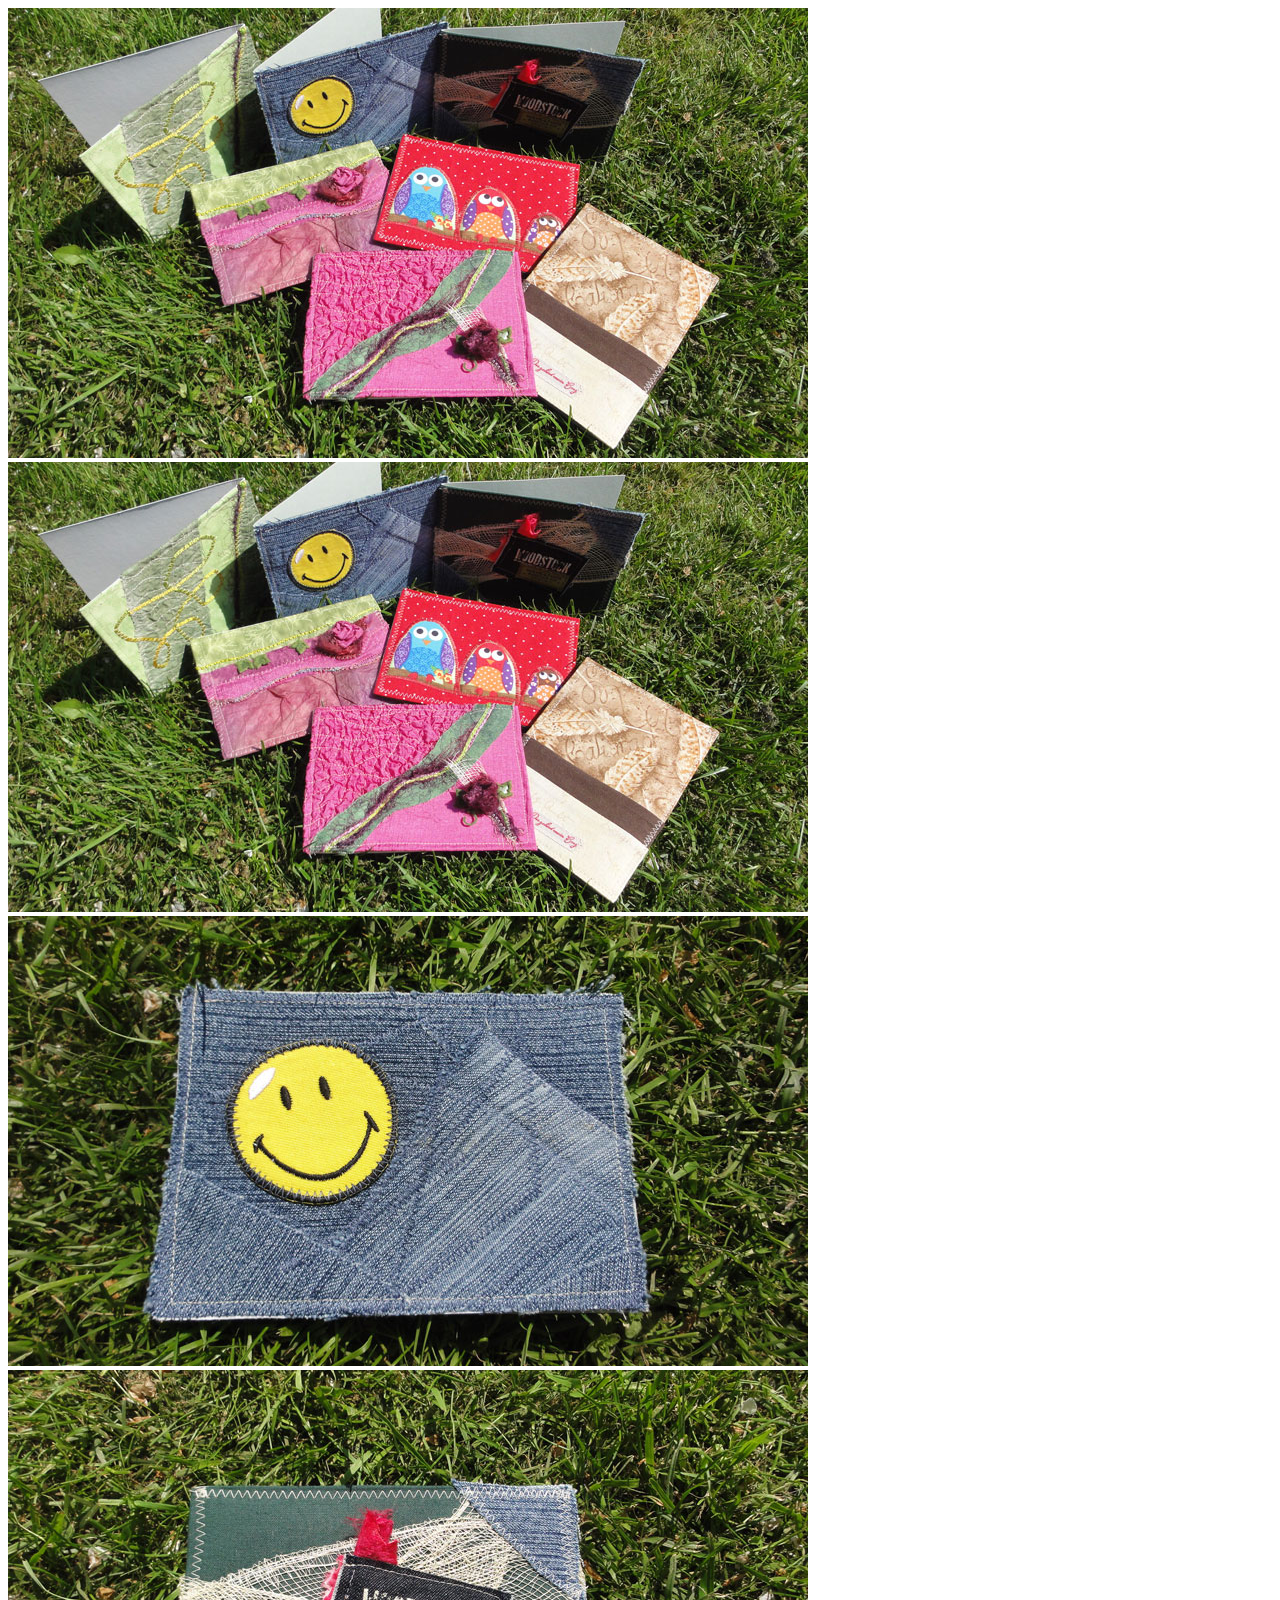
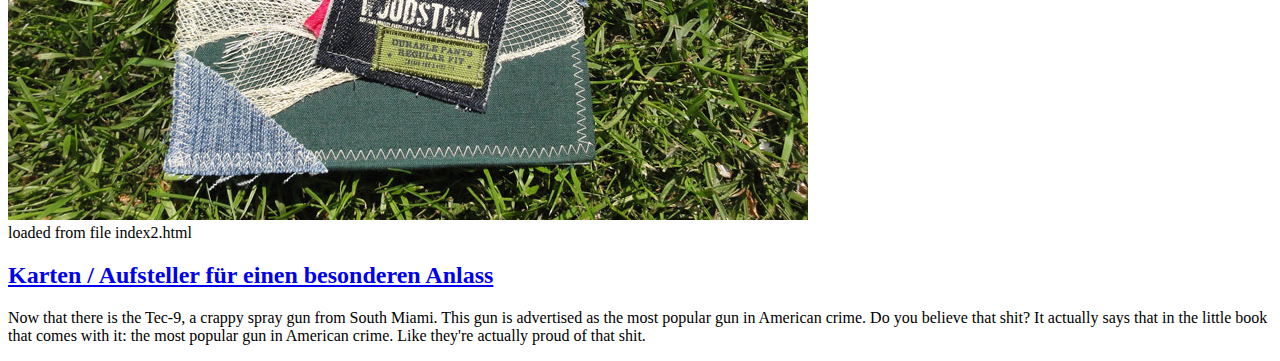
<file: index2.html>
<!DOCTYPE html>

    <div class="center">

        <div id="" class="gallery align-left">

            <div class="main-img-container">
            	<img id="slider5" class="main-img" alt="" src="img/karten/1.jpg" />
            </div> <!-- Ende main-img-container -->
            <div class="thumbstrip">
            	<div class="inner">
            		<a href="#" onclick="document.getElementById('slider5').setAttribute('src','img/karten/1.jpg'); return false;" id="slider5-thumb1"><img class="thumb" alt="" src="img/karten/1.jpg" /></a>
            		<a href="#" onclick="document.getElementById('slider5').setAttribute('src','img/karten/2.jpg'); return false;" id="slider5-thumb2"><img class="thumb" alt="" src="img/karten/2.jpg" /></a>
            		<a href="#" onclick="document.getElementById('slider5').setAttribute('src','img/karten/3.jpg'); return false;" id="slider5-thumb3"><img class="thumb" alt="" src="img/karten/3.jpg" /></a>
            	</div>
            </div> <!-- Ende thumbstrip -->
        </div>
		
        
        <div class="white-boxy align-right">
            loaded from file index2.html
            <h2 class="content-text"><a href="#" >Karten / Aufsteller f&uuml;r einen besonderen Anlass</a></h2>
            <p class="content-text">Now that there is the Tec-9, a crappy spray gun from South Miami. This gun is advertised as the most popular gun in American crime. Do you believe that shit? It actually says that in the little book that comes with it: the most popular gun in American crime. Like they're actually proud of that shit.</p>
        </div> <!-- Ende white-boxy -->
        
        <div class="clear-both"></div>
        
    </div> <!-- Ende center -->
</file>
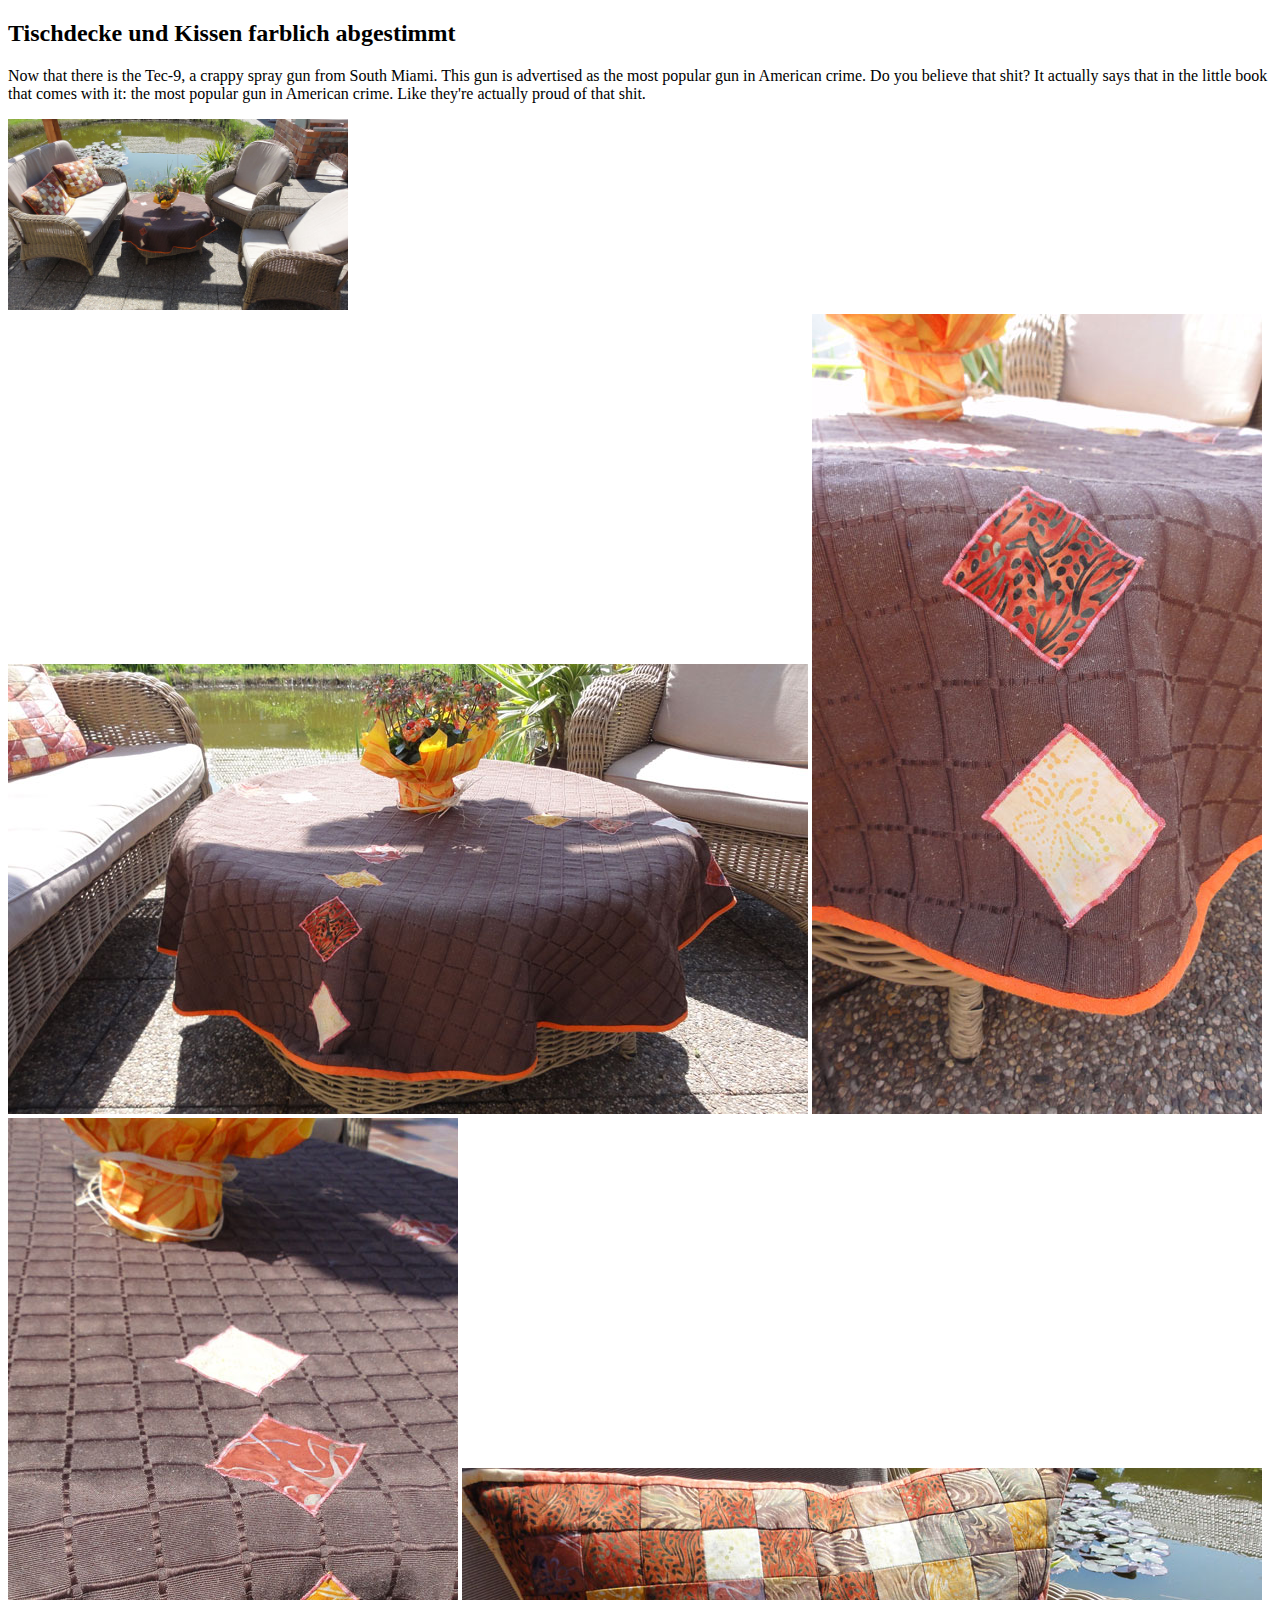
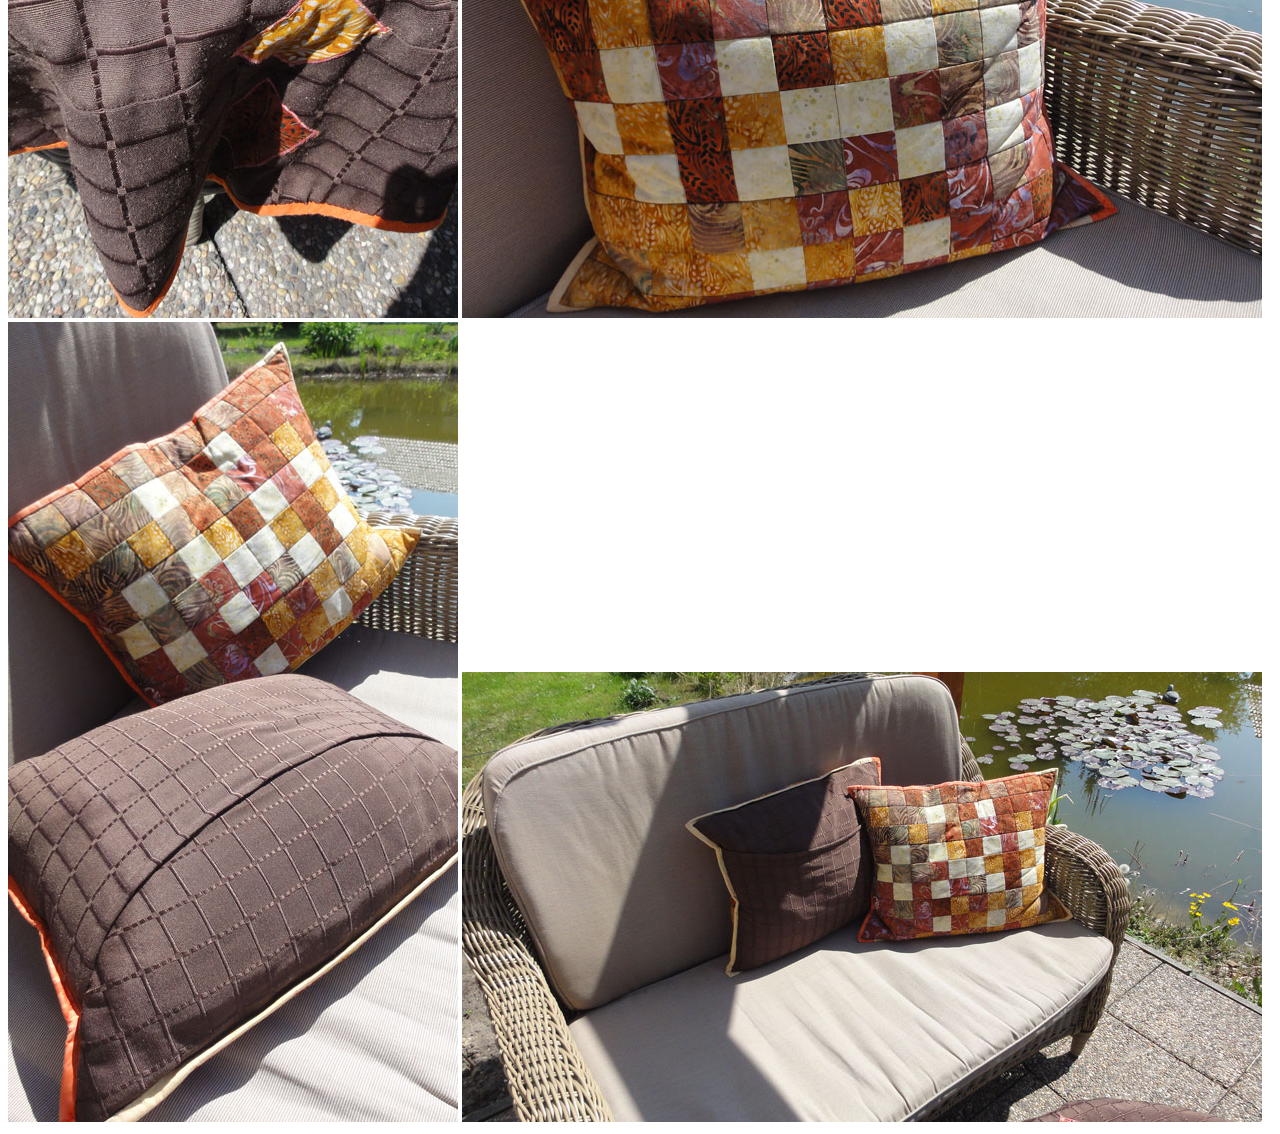
<file: index3.html>
<!DOCTYPE html>

    <div class="center">
        
        <div class="white-boxy align-left">
            <h2 class="content-text">Tischdecke und Kissen farblich abgestimmt</h2>
            <p class="content-text">Now that there is the Tec-9, a crappy spray gun from South Miami. This gun is advertised as the most popular gun in American crime. Do you believe that shit? It actually says that in the little book that comes with it: the most popular gun in American crime. Like they're actually proud of that shit.</p>
        </div> <!-- Ende white-boxy -->
        
        <div class="highslide-gallery gallery align-right">

            <a id="thumb5" class='highslide' href='img/tischdecke-kissen/1.jpg' title=""
                    onclick="return hs.expand(this, miniGalleryOptions5)">
                <img src='img/tischdecke-kissen/1.jpg' width="340" alt=''/></a>

            <div class="hidden-container">

                <a class='highslide' href='img/tischdecke-kissen/2.jpg' title=""
                        onclick="return hs.expand(this, miniGalleryOptions5)">
                    <img src='img/tischdecke-kissen/2.jpg' alt=''/></a>

                <a class='highslide' href='img/tischdecke-kissen/3.jpg' title=""
                        onclick="return hs.expand(this, miniGalleryOptions5)">
                    <img src='img/tischdecke-kissen/3.jpg' alt=''/></a>

                <a class='highslide' href='img/tischdecke-kissen/4.jpg' title=""
                        onclick="return hs.expand(this, miniGalleryOptions5)">
                    <img src='img/tischdecke-kissen/4.jpg' alt=''/></a>

                <a class='highslide' href='img/tischdecke-kissen/5.jpg' title=""
                        onclick="return hs.expand(this, miniGalleryOptions5)">
                    <img src='img/tischdecke-kissen/5.jpg' alt=''/></a>

                <a class='highslide' href='img/tischdecke-kissen/6.jpg' title=""
                        onclick="return hs.expand(this, miniGalleryOptions5)">
                    <img src='img/tischdecke-kissen/6.jpg' alt=''/></a>

                <a class='highslide' href='img/tischdecke-kissen/7.jpg' title=""
                        onclick="return hs.expand(this, miniGalleryOptions5)">
                    <img src='img/tischdecke-kissen/7.jpg' alt=''/></a>
            </div>
        </div><!--Ende highslide-gallery-->
        
        <div class="clear-both"></div>
        
    </div> <!-- Ende center -->
</file>
